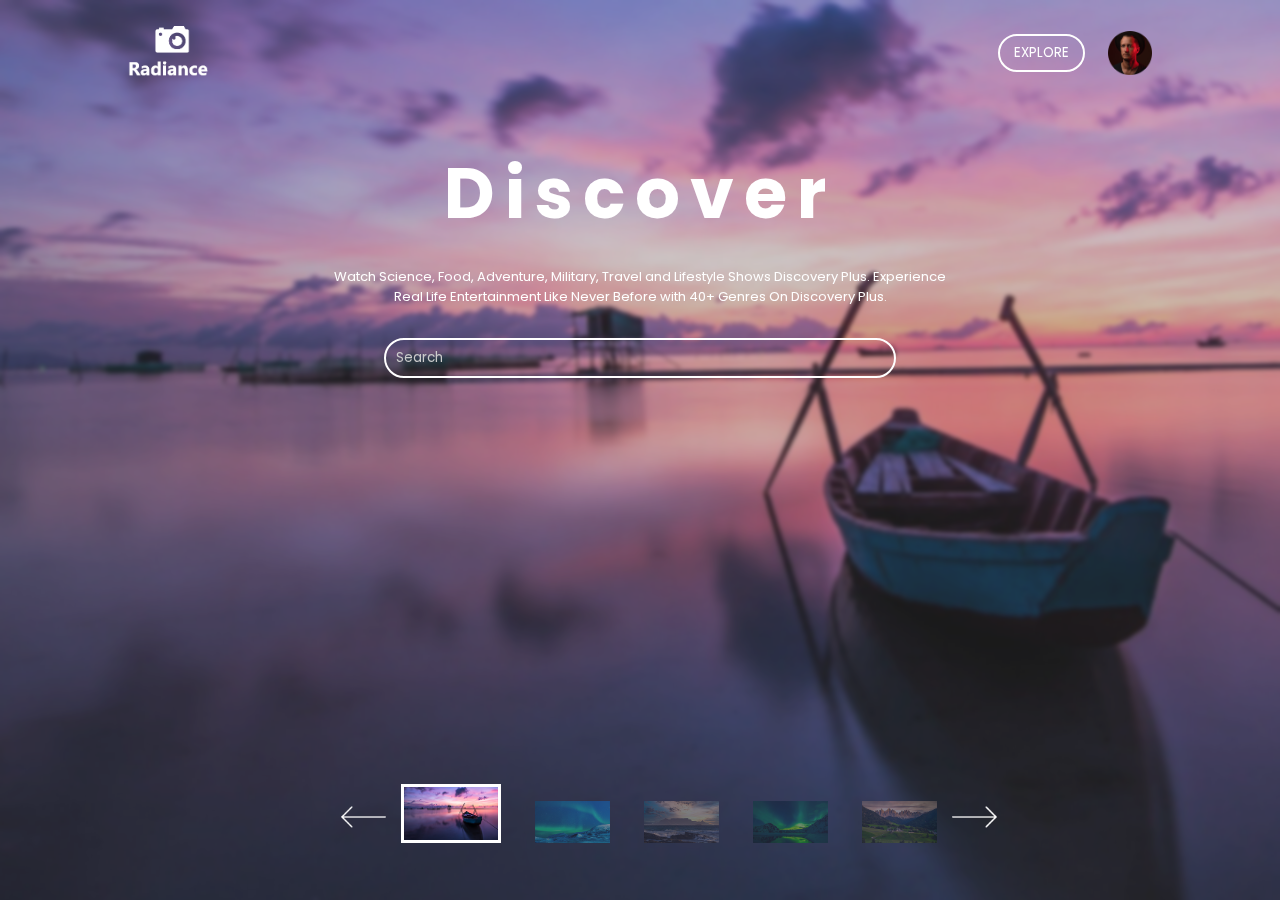
<file: index.html>
<html>
    <head>
        <title>
            Dynamic website
        </title>
        <meta name="viewport" content="width=device-width, initial-scale=1.0">
        <link rel="stylesheet" href="./css/style.css">
        
    </head>
    <body>
        <div id="main-bg">
            <div class="navbar">
                <img src="./img/logo.png" class="logo">
                <div class="nav">
                    <button type="button">EXPLORE</button>
                    <img src="./img/user.png">
                </div>
            </div>
        </div>
        
        <div class=" container">
            <div class="container-mid">
                <h2>Discover</h2>
                <p>Watch Science, Food, Adventure, Military, Travel and Lifestyle Shows Discovery Plus. Experience <br> Real Life Entertainment Like Never Before with 40+ Genres On Discovery Plus.</p>
                <input type="text" placeholder="Search"> 
            </div>
        </div>
        
        
        <div class="slider">
            <img src="./img/left-arrow.png" id="left-arrow">
            <div class="preview">
                <img src="./img/small1.png" class="active thumbnail">
                <img src="./img/small2.png" class="thumbnail">
                <img src="./img/small3.png" class="thumbnail">
                <img src="./img/small4.png" class="thumbnail">
                <img src="./img/small5.png" class="thumbnail">
            </div>
            <img src="./img/right-arrow.png" id="right-arrow">
        </div>
        
        
        <script>
            var left = document.getElementById("left-arrow");
            var right = document.getElementById("right-arrow");
            var thumbnail = document.getElementsByClassName("thumbnail");
            var mainbg = document.getElementById("main-bg");
            
            var background= new Array(
                
                "./img/bg1.png",
                "./img/bg2.png",
                "./img/bg3.png",
                "./img/bg4.png",
                "./img/bg5.png",
            );
            
            let i =0;
            
            right.onclick = function(){
                if (i < 4){
                    mainbg.style.backgroundImage = 'url("'+background[i+1]+'")';
                    thumbnail[i+1].classList.add("active");
                    thumbnail[i].classList.remove("active");
                i++;    
                }
                
            }
            
            
            
            left.onclick = function(){
                if (i > 0){
                    mainbg.style.backgroundImage = 'url("'+background[i-1]+'")';
                    thumbnail[i-1].classList.add("active");
                    thumbnail[i].classList.remove("active");
                    i--;    
                }
                
            }
         
        </script>
        
        
        
        
        
        
    </body>
</html>
</file>
<file: css/style.css>
@import url('https://fonts.googleapis.com/css2?family=Poppins:wght@200;300;400&family=Ubuntu:ital,wght@0,300;0,400;0,700;1,300&display=swap');

*{
    margin: 0;
    padding: 0;
    box-sizing: border-box;
    font-family: 'Poppins', sans-serif;
}
#main-bg{
    width: 100%;
    height: 100vh;
    background-image: url(../img/bg1.png);
    position: relative;
    background-position: center;
    background-size: cover;
}
.navbar{
    display: flex;
    align-items: center;
    justify-content: space-between;
    width: 80%;
    margin: auto;
    padding-top: 2%;
    position: relative;
    z-index: 10;
    
}
.logo{
    width: 80px;
    cursor: pointer;
}
.nav{
    display: flex;
    align-items: center;
    justify-content: center;    
}
.nav img{
    width: 44px;
    cursor: pointer;
}

button{
    padding: 7px 14px;
    border-radius: 23px;
    border: 2px solid #fff;
    margin: 0px 23px;
    background-color: transparent;
    color: #fff;
    cursor: pointer;
    
}
button:hover{
    transition: 0.3s;
    box-shadow: 0 0 10px 0;
}
.container{
    width:100%;
    height: 100vh;
    background: rgba(86,86,86,0.3);
    backdrop-filter: blur(2px);
    position: absolute;
    left:0;
    top:0;   
}
.container-mid{
    width: 80%;
    margin: auto;
    text-align: center;
    padding-top: 11%;
    color: white;
}

.container-mid h2{
    font-size: 70px;
    letter-spacing: 10px;
}
.container-mid p{
    font-size: 25px;
}

.container-mid p{
    font-size: 13px;
    margin-top: 20px;
    
}
.container-mid input{
    width: 50%;
    padding: 8px 10px;
    outline: none;
    border: 2px solid white;
    background: transparent;
    border-radius: 23px;
    color: white;
    margin-top:3%;
}

::placeholder{
    color: #ccc;
}
.slider{
    display: flex;
    position: absolute;
    align-items: center;
    right: 30px;
    bottom: 50px;
    width: 80%;
    padding-left: 9%;
    margin: auto;
}

#left-arrow, #right-arrow{
    width: 45px;
    cursor: pointer;
}

.preview img{
    width: 75px;
    margin: 0 15px;
    opacity: 0.4;
}
.preview .active{
    display: inline-block;
    border: 3px solid #fff;
    width: 100px;
    opacity: 1;   
}
</file>
